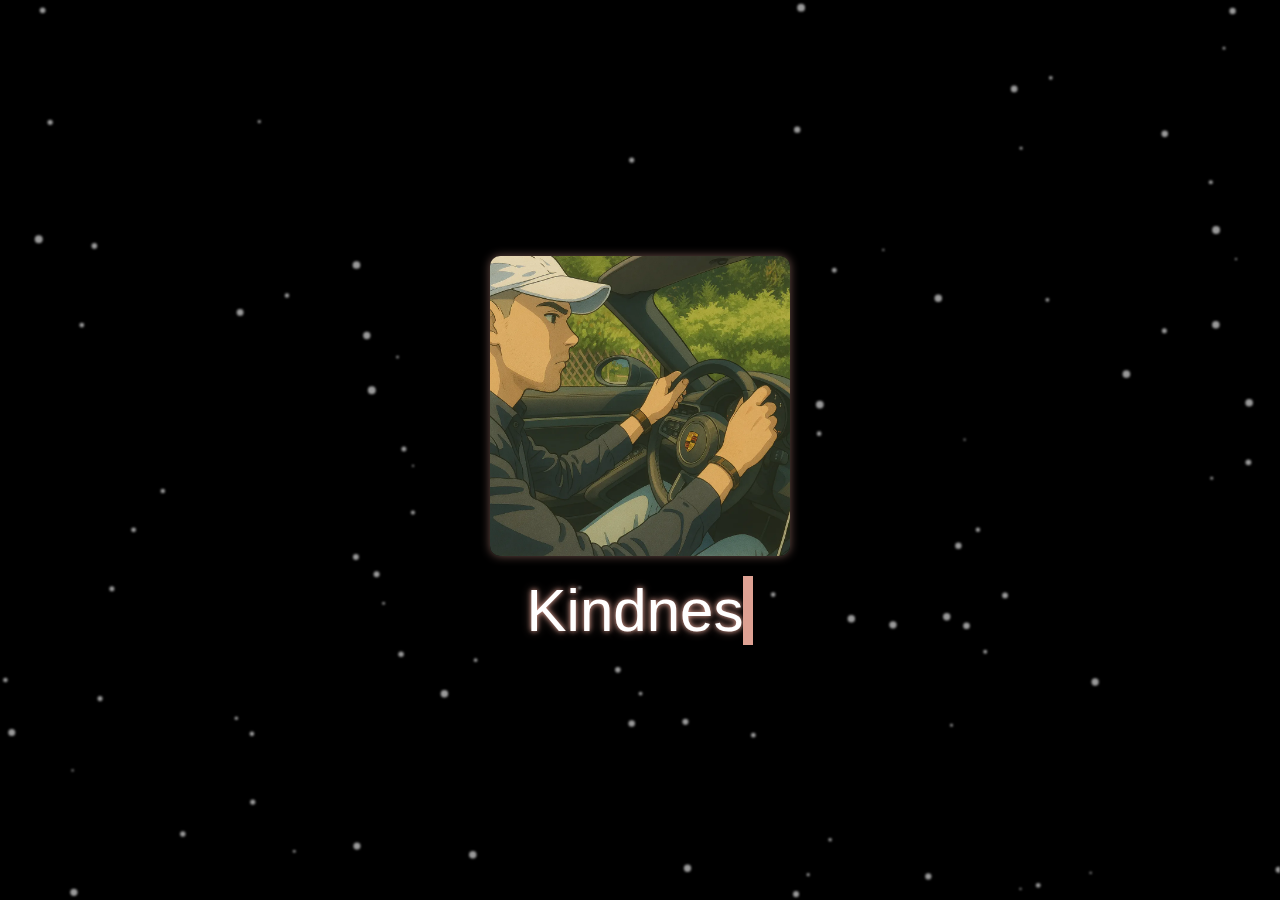
<file: index.html>
<!DOCTYPE html>
<html lang="en">
<head>
    <meta charset="UTF-8">
    <meta name="viewport" content="width=device-width, initial-scale=1.0">
    <title>Kumoguard</title>
    <link rel="stylesheet" href="assets/css/main.css">
</head>
<body style="background-color: black;">
    <canvas id="particles"></canvas>
    <div class="container">
        <img id="message-image" src="assets/images/jvd.webp" alt="Message image" />
        <span class="typewriter-text" id="typewriter"></span>
    </div>

    <script src="assets/js/main.js"></script>
</body>
</html>
</file>
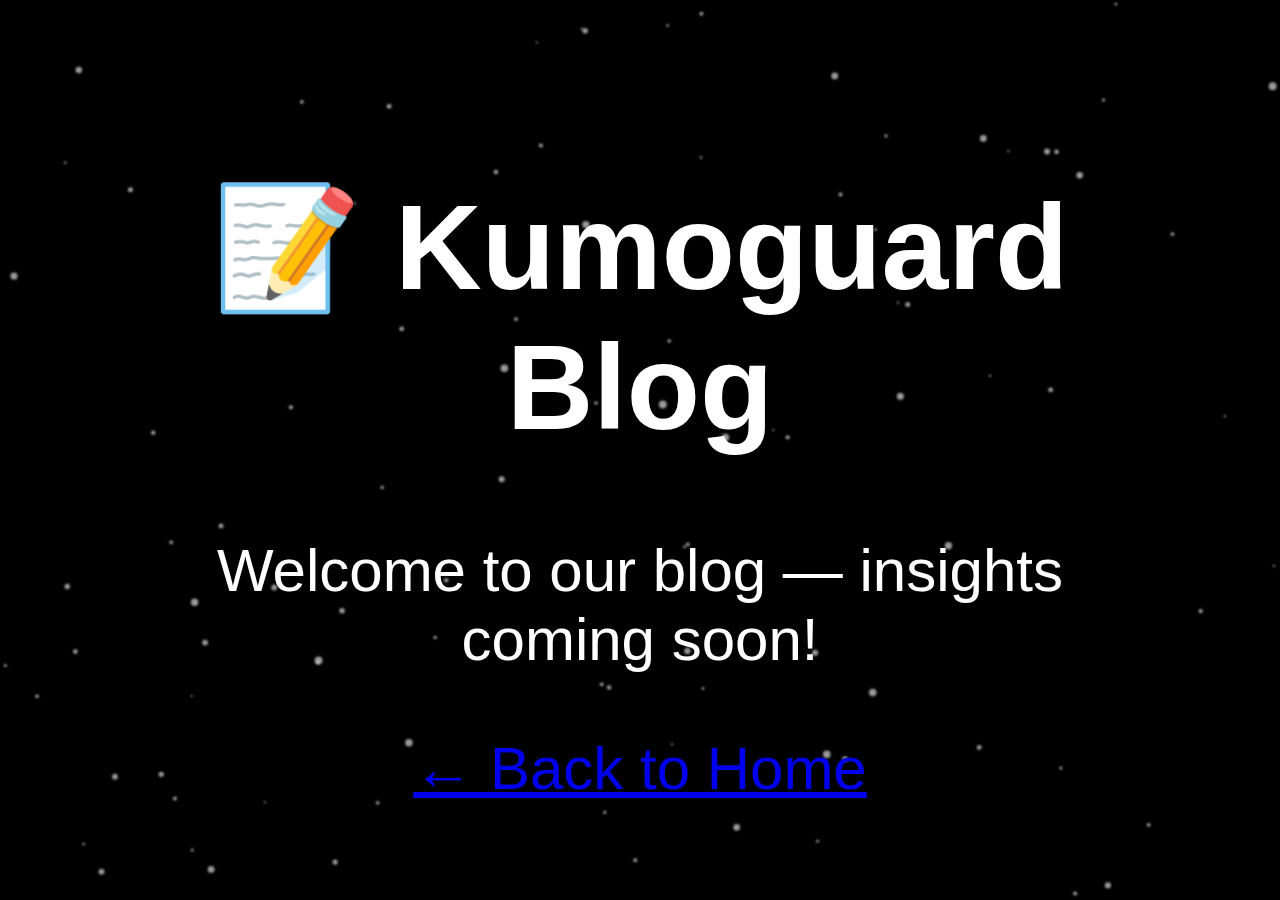
<file: blogs/index.html>
<!DOCTYPE html>
<html lang="en">
<head>
  <meta charset="UTF-8" />
  <meta name="viewport" content="width=device-width, initial-scale=1.0" />
  <title>Kumoguard Blog</title>
  <link rel="stylesheet" href="../assets/css/main.css" />
</head>
<body style="background-color: black;">
  <canvas id="particles"></canvas>
  <div class="container">
    <h1>📝 Kumoguard Blog</h1>
    <p>Welcome to our blog — insights coming soon!</p>
    <a href="/" class="nav-link">← Back to Home</a>
  </div>
  <script src="../assets/js/main.js"></script>
</body>
</html>
</file>
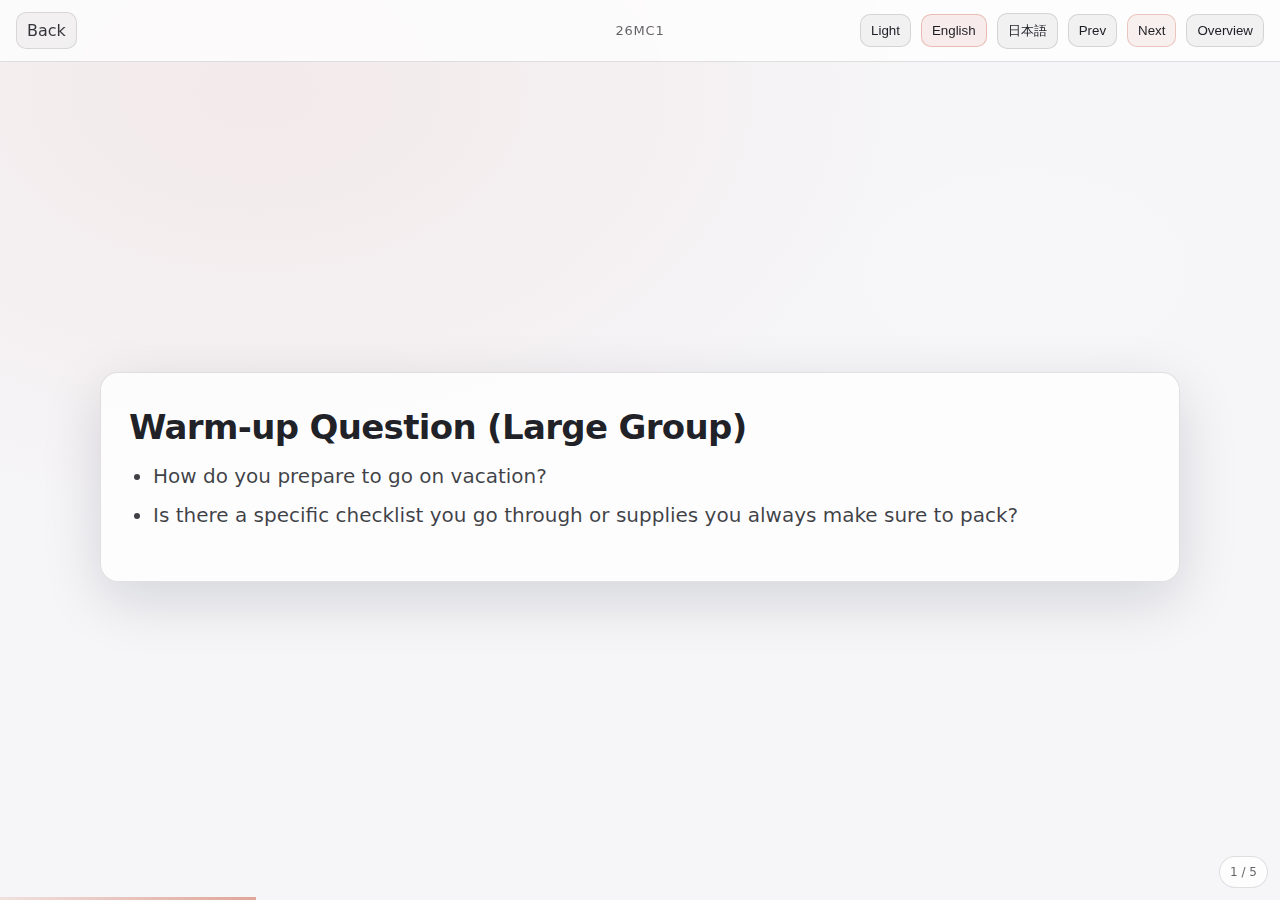
<file: blogs/26MC1/index.html>
<!DOCTYPE html>
<html lang="en">
<head>
  <meta charset="UTF-8" />
  <meta name="viewport" content="width=device-width, initial-scale=1.0" />
  <title>26MC1 | Kumoguard</title>
  <meta name="description" content="26MC1 presentation" />
  <link rel="stylesheet" href="./presentation.css" />
</head>
<body>
  <div id="app">
    <header class="topbar">
      <div class="left">
        <a class="btn" href="/blogs/">Back</a>
      </div>
      <div class="brand">26MC1</div>
      <div class="right">
        <button id="btn-theme" class="btn" type="button">Theme</button>
        <button id="btn-lang-en" class="btn" type="button" aria-pressed="true">English</button>
        <button id="btn-lang-ja" class="btn" type="button" aria-pressed="false">日本語</button>
        <button id="btn-prev" class="btn" type="button">Prev</button>
        <button id="btn-next" class="btn primary" type="button">Next</button>
        <button id="btn-overview" class="btn" type="button">Overview</button>
      </div>
    </header>

    <main class="stage">
      <article id="slide" class="slide" aria-live="polite"></article>

      <div id="slides-data" hidden>
        <section data-title="Warm-up Question (Large Group)">
          <h2>Warm-up Question (Large Group)</h2>
          <ul>
            <li>How do you prepare to go on vacation?</li>
            <li>Is there a specific checklist you go through or supplies you always make sure to pack?</li>
          </ul>
        </section>

        <section data-title="Scripture Reading">
          <h2>Scripture Reading</h2>

          <section data-lang="en">
            <h3>Scripture Reading — English (NKJV)</h3>
            <p><strong>Ephesians 6:10–24 (NKJV)</strong></p>
            <div class="reading">
              <p>
                10 Finally, my brethren, be strong in the Lord and in the power of His might.<br />
                11 Put on the whole armor of God, that you may be able to stand against the wiles of the devil.<br />
                12 For we do not wrestle against flesh and blood, but against principalities, against powers, against the rulers of the darkness of this age, against spiritual hosts of wickedness in the heavenly places.<br />
                13 Therefore take up the whole armor of God, that you may be able to withstand in the evil day, and having done all, to stand.<br />
                <br />
                14 Stand therefore, having girded your waist with truth, having put on the breastplate of righteousness,<br />
                15 and having shod your feet with the preparation of the gospel of peace;<br />
                16 above all, taking the shield of faith with which you will be able to quench all the fiery darts of the wicked one.<br />
                17 And take the helmet of salvation, and the sword of the Spirit, which is the word of God;<br />
                <br />
                18 praying always with all prayer and supplication in the Spirit, being watchful to this end with all perseverance and supplication for all the saints—<br />
                19 and for me, that utterance may be given to me, that I may open my mouth boldly to make known the mystery of the gospel,<br />
                20 for which I am an ambassador in chains; that in it I may speak boldly, as I ought to speak.<br />
                <br />
                21 But that you also may know my affairs and how I am doing, Tychicus, a beloved brother and faithful minister in the Lord, will make all things known to you;<br />
                22 whom I have sent to you for this very purpose, that you may know our affairs, and that he may comfort your hearts.<br />
                <br />
                23 Peace to the brethren, and love with faith, from God the Father and the Lord Jesus Christ.<br />
                24 Grace be with all those who love our Lord Jesus Christ in sincerity. Amen.
              </p>
            </div>
          </section>

          <section data-lang="ja">
            <h3>Scripture Reading — 日本語（新共同訳）</h3>
            <h3>日本語聖書（新共同訳）</h3>
            <p><strong>エフェソの信徒への手紙 6:10–24（新共同訳）</strong></p>
            <div class="reading">
              <p>
                10 最後に言う。主に依り頼み、その偉大な力によって強くなりなさい。<br />
                11 悪魔の策略に対抗して立つことができるように、神の武具をすべて身に着けなさい。<br />
                12 私たちの戦いは、血肉を相手にするものではなく、支配と権威、闇の世界の支配者、天にいる悪霊どもを相手にするものなのです。<br />
                13 だから、邪悪な日によく抵抗し、すべてを成し遂げて、堅く立つことができるように、神の武具をすべて身に着けなさい。<br />
                <br />
                14 立って、真理を帯として腰に締め、正義を胸当てとして着け、<br />
                15 平和の福音を伝える準備を履物とし、足にはいて、<br />
                16 その上に、信仰を盾として取りなさい。それをもって、悪い者の放つ火のような矢をすべて消すことができます。<br />
                17 救いの兜をかぶり、霊の剣、すなわち神の言葉を取りなさい。<br />
                <br />
                18 どのような時にも、霊に助けられて祈り、願い求め、すべての聖なる者たちのために、目を覚まして忍耐強く祈り続けなさい。<br />
                19 また、私のためにも祈ってください。語るべき時に語る力を与えられ、福音の秘義を大胆に知らせることができるように。<br />
                20 私は鎖につながれたまま、その福音のために大使の役を果たしています。大胆に語ることができるように祈ってください。<br />
                <br />
                21 あなたがたにも、私の事情や私のしていることが分かるように、主にある愛する兄弟であり、忠実に仕えている者テキコが、すべてを知らせるでしょう。<br />
                22 あなたがたを励ますため、また私たちの様子を知らせるために、私は彼をそちらへ遣わしました。<br />
                <br />
                23 父なる神と主イエス・キリストから、兄弟たちに平和と、信仰に伴う愛とがあるように。<br />
                24 私たちの主イエス・キリストを変わらぬ愛をもって愛するすべての人々に、恵みがあるように。
              </p>
            </div>
          </section>
        </section>

        <section data-title="Core Question (Large Group)">
          <h2>Core Question (Large Group)</h2>
          <p>
            The word <strong>“stand”</strong> appears four times in verses 11–14.<br />
            If our primary command is to <em>“stand our ground,”</em> what does that tell us about whether this battle is offensive or defensive?
          </p>
        </section>

        <section data-title="Part I: The Protective Armor (Small Group)">
          <h2>Part I: The Protective Armor (Small Group)</h2>
          <details class="verse-toggle">
            <summary>Reread: Ephesians 6:14–16</summary>
            <div class="reading">
              <section data-lang="en">
                <p>
                  14 Stand therefore, having girded your waist with truth, having put on the breastplate of righteousness,<br />
                  15 and having shod your feet with the preparation of the gospel of peace;<br />
                  16 above all, taking the shield of faith with which you will be able to quench all the fiery darts of the wicked one.
                </p>
              </section>
              <section data-lang="ja">
                <p>
                  14 立って、真理を帯として腰に締め、正義を胸当てとして着け、<br />
                  15 平和の福音を伝える準備を履物とし、足にはいて、<br />
                  16 その上に、信仰を盾として取りなさい。それをもって、悪い者の放つ火のような矢をすべて消すことができます。
                </p>
              </section>
            </div>
          </details>
          <ol>
            <li>
              <strong>The Belt and Breastplate</strong>
              <ul>
                <li>Why do you think the Belt of Truth is the very first piece mentioned?</li>
                <li>How does the Breastplate of Righteousness protect a believer's “heart” from the enemy's accusations?</li>
              </ul>
            </li>
            <li>
              <strong>The Footwear</strong>
              <ul>
                <li>Verse 15 speaks of being ready with the Gospel of Peace.</li>
                <li>Why is a message of “peace” included in a description of battle gear?</li>
              </ul>
            </li>
            <li>
              <strong>The Shield</strong>
              <ul>
                <li>How does faith act as a shield that “extinguishes” flaming arrows?</li>
                <li>What kind of “arrows” (thoughts or doubts) do you find yourself needing to deflect most often?</li>
              </ul>
            </li>
          </ol>
        </section>

        <section data-title="Part II: The Helmet, the Sword, and the Power of Prayer (Small Group)">
          <h2>Part II: The Helmet, the Sword, and the Power of Prayer (Small Group)</h2>
          <details class="verse-toggle">
            <summary>Reread: Ephesians 6:17–20</summary>
            <div class="reading">
              <section data-lang="en">
                <p>
                  17 And take the helmet of salvation, and the sword of the Spirit, which is the word of God;<br />
                  18 praying always with all prayer and supplication in the Spirit, being watchful to this end with all perseverance and supplication for all the saints—<br />
                  19 and for me, that utterance may be given to me, that I may open my mouth boldly to make known the mystery of the gospel,<br />
                  20 for which I am an ambassador in chains; that in it I may speak boldly, as I ought to speak.
                </p>
              </section>
              <section data-lang="ja">
                <p>
                  17 救いの兜をかぶり、霊の剣、すなわち神の言葉を取りなさい。<br />
                  18 どのような時にも、霊に助けられて祈り、願い求め、すべての聖なる者たちのために、目を覚まして忍耐強く祈り続けなさい。<br />
                  19 また、私のためにも祈ってください。語るべき時に語る力を与えられ、福音の秘義を大胆に知らせることができるように。<br />
                  20 私は鎖につながれたまま、その福音のために大使の役を果たしています。大胆に語ることができるように祈ってください。
                </p>
              </section>
            </div>
          </details>
          <ol>
            <li>
              <strong>The Helmet</strong>
              <ul>
                <li>Why would our salvation be described as a helmet?</li>
                <li>How does knowing the ultimate victory is already won change how you “wear” your faith publicly?</li>
              </ul>
            </li>
            <li>
              <strong>The Sword</strong>
              <ul>
                <li>The Sword of the Spirit is the only offensive weapon listed, identified as the Word of God.</li>
                <li>How did Jesus use this specific weapon when He was tempted in the desert?</li>
              </ul>
            </li>
            <li>
              <strong>The Final Weapon: Prayer</strong>
              <ul>
                <li>Paul urges believers to “pray in the Spirit on all occasions.”</li>
                <li>Why is persistent prayer for “all the Lord’s people” essential for standing firm together?</li>
              </ul>
            </li>
          </ol>
        </section>
      </div>

      <section id="overview" class="overview" aria-label="Slide overview">
        <div id="overview-grid" class="overview-grid"></div>
      </section>
    </main>

    <div id="counter" class="counter"></div>
    <div class="progress"><div id="progress-bar"></div></div>
  </div>

  <script src="./presentation.js"></script>
</body>
</html>
</file>
<file: assets/css/main.css>
body {
    display: flex;
    justify-content: center;
    align-items: center;
    height: 100vh;
    margin: 0;
    background-color: #121212;
    color: #ffffff;
    font-family: "Inter", sans-serif;
    text-align: center;
    font-size: 60px;
}

.container {
    max-width: 80%;
}

.typewriter-text {
    display: inline-block;
    border-right: 10px solid #DEA193;
    white-space: normal;
    overflow-wrap: break-word;
    word-wrap: break-word;
    max-width: 90vw; /* Ensures text stays within the screen */
    text-align: center;
}

/* Glowing Effect for Each Letter */
.glow {
    color: #ffffff;
    text-shadow: 0 0 5px #DEA193, 0 0 10px rgba(222, 161, 147, 0.5);
    animation: glow-animation 2s ease-in-out infinite;
}

@keyframes glow-animation {
    0%, 100% {
        text-shadow: 0 0 5px #DEA193, 0 0 10px rgba(222, 161, 147, 0.5);
    }
    50% {
        text-shadow: 0 0 8px #DEA193, 0 0 15px rgba(222, 161, 147, 0.3);
    }
}

#particles {
    position: fixed;
    top: 0;
    left: 0;
    width: 100%;
    height: 100%;
    z-index: -1;
    pointer-events: none;
    filter: blur(1px);
    mix-blend-mode: screen;
}

#message-image {
    display: block;
    margin-left: auto;
    margin-right: auto;
    max-width: 300px;
    border-radius: 10px;
    margin-bottom: 20px;
    box-shadow: 0 4px 12px rgba(0, 0, 0, 0.4);
    animation: pulseGlow 3s ease-in-out infinite;
    box-shadow: 0 0 10px rgba(222, 161, 147, 0.5);
}

@keyframes pulseGlow {
    0%, 100% {
        box-shadow: 0 0 10px rgba(222, 161, 147, 0.5);
    }
    50% {
        box-shadow: 0 0 20px rgba(222, 161, 147, 0.8);
    }
}
</file>
<file: blogs/26MC1/presentation.css>
:root {
  --bg: #060608;
  --panel: rgba(255, 255, 255, 0.06);
  --text: rgba(255, 255, 255, 0.92);
  --muted: rgba(255, 255, 255, 0.7);
  --accent: #dea193;
  --shadow: 0 18px 60px rgba(0, 0, 0, 0.55);
  --topbar: rgba(0, 0, 0, 0.55);
  --border: rgba(255, 255, 255, 0.10);
  --btn-bg: rgba(255, 255, 255, 0.06);
  --btn-bg-hover: rgba(255, 255, 255, 0.09);
  --reading-bg: rgba(0, 0, 0, 0.25);
}

[data-theme="light"] {
  --bg: #f6f6f9;
  --panel: rgba(255, 255, 255, 0.78);
  --text: rgba(10, 12, 18, 0.92);
  --muted: rgba(10, 12, 18, 0.65);
  --shadow: 0 18px 60px rgba(10, 12, 18, 0.14);
  --topbar: rgba(255, 255, 255, 0.75);
  --border: rgba(10, 12, 18, 0.12);
  --btn-bg: rgba(10, 12, 18, 0.05);
  --btn-bg-hover: rgba(10, 12, 18, 0.08);
  --reading-bg: rgba(10, 12, 18, 0.04);
}

* { box-sizing: border-box; }

html, body {
  height: 100%;
}

body {
  margin: 0;
  background: radial-gradient(1200px 800px at 20% 10%, rgba(222, 161, 147, 0.15), transparent 60%),
              radial-gradient(1000px 600px at 80% 30%, rgba(255, 255, 255, 0.08), transparent 55%),
              var(--bg);
  color: var(--text);
  font-family: ui-sans-serif, system-ui, -apple-system, Segoe UI, Roboto, Helvetica, Arial, "Apple Color Emoji", "Segoe UI Emoji";
}

a {
  color: var(--text);
  text-decoration: none;
  opacity: 0.9;
}
a:hover { opacity: 1; }

#app {
  min-height: 100vh;
  display: flex;
  flex-direction: column;
}

.topbar {
  position: sticky;
  top: 0;
  z-index: 10;
  display: grid;
  grid-template-columns: 1fr auto 1fr;
  align-items: center;
  gap: 12px;
  padding: 12px 16px;
  background: var(--topbar);
  backdrop-filter: blur(10px);
  border-bottom: 1px solid var(--border);
}

.topbar .left, .topbar .right {
  display: flex;
  align-items: center;
  gap: 10px;
}
.topbar .right { justify-content: flex-end; }

.pill {
  display: inline-flex;
  align-items: center;
  gap: 8px;
  padding: 8px 10px;
  border-radius: 999px;
  border: 1px solid var(--border);
  background: rgba(255, 255, 255, 0.05);
}

.brand {
  font-size: 13px;
  letter-spacing: 0.06em;
  text-transform: uppercase;
  color: var(--muted);
  user-select: none;
}

.btn {
  appearance: none;
  border: 1px solid var(--border);
  background: var(--btn-bg);
  color: var(--text);
  padding: 8px 10px;
  border-radius: 10px;
  cursor: pointer;
  transition: transform 120ms ease, background 120ms ease, border-color 120ms ease;
}
.btn:hover { background: var(--btn-bg-hover); }
.btn:active { transform: translateY(1px); }
.btn.primary {
  border-color: rgba(222, 161, 147, 0.55);
  background: rgba(222, 161, 147, 0.14);
}
.btn[aria-pressed="true"] {
  border-color: rgba(222, 161, 147, 0.65);
  background: rgba(222, 161, 147, 0.18);
}

.stage {
  flex: 1;
  display: grid;
  place-items: center;
  padding: 22px 16px 30px;
}

.slide {
  width: min(1080px, 100%);
  max-height: calc(100vh - 130px);
  overflow: auto;
  padding: 34px 28px;
  background: var(--panel);
  border: 1px solid var(--border);
  border-radius: 18px;
  box-shadow: var(--shadow);
  transform: translateY(0);
  opacity: 1;
  transition: opacity 160ms ease, transform 160ms ease;
}
.slide.is-transitioning {
  opacity: 0;
  transform: translateY(10px);
}

h1, h2, h3 {
  margin: 0 0 14px;
  letter-spacing: -0.02em;
}
h1 { font-size: clamp(28px, 4vw, 44px); }
h2 { font-size: clamp(22px, 3vw, 34px); color: rgba(255, 255, 255, 0.92); }
h3 { font-size: clamp(18px, 2.2vw, 22px); color: rgba(255, 255, 255, 0.85); margin-top: 20px; }

[data-theme="light"] h2 { color: rgba(10, 12, 18, 0.92); }
[data-theme="light"] h3 { color: rgba(10, 12, 18, 0.78); }

p {
  margin: 0 0 14px;
  font-size: clamp(16px, 2vw, 20px);
  line-height: 1.55;
  color: rgba(255, 255, 255, 0.86);
}

[data-theme="light"] p { color: rgba(10, 12, 18, 0.78); }

ul, ol {
  margin: 10px 0 16px 24px;
  padding: 0;
  font-size: clamp(16px, 2vw, 20px);
  line-height: 1.55;
  color: rgba(255, 255, 255, 0.86);
}
li { margin: 8px 0; }

strong { color: rgba(255, 255, 255, 0.95); }
em { color: rgba(255, 255, 255, 0.9); }

[data-theme="light"] strong { color: rgba(10, 12, 18, 0.92); }
[data-theme="light"] em { color: rgba(10, 12, 18, 0.86); }
[data-theme="light"] ul, [data-theme="light"] ol { color: rgba(10, 12, 18, 0.78); }

.lang-hint {
  font-size: 12px;
  color: var(--muted);
  user-select: none;
}

.reading {
  padding: 14px 14px;
  border-radius: 14px;
  border: 1px solid var(--border);
  background: var(--reading-bg);
}
.reading p {
  font-size: clamp(14px, 1.8vw, 18px);
  color: rgba(255, 255, 255, 0.84);
}

[data-theme="light"] .reading p { color: rgba(10, 12, 18, 0.76); }

.verse-toggle {
  margin: 14px 0 18px;
  border-radius: 14px;
  border: 1px solid var(--border);
  background: rgba(255, 255, 255, 0.02);
  overflow: hidden;
}

[data-theme="light"] .verse-toggle {
  background: rgba(255, 255, 255, 0.55);
}

.verse-toggle > summary {
  list-style: none;
  cursor: pointer;
  padding: 12px 14px;
  background: rgba(255, 255, 255, 0.03);
  color: var(--text);
  user-select: none;
}

.verse-toggle > summary::-webkit-details-marker { display: none; }

.verse-toggle > summary::after {
  content: "＋";
  float: right;
  color: var(--muted);
}

.verse-toggle[open] > summary::after {
  content: "−";
}

.verse-toggle > .reading {
  border: none;
  border-top: 1px solid var(--border);
  border-radius: 0;
  background: transparent;
  padding: 12px 14px 14px;
}

.counter {
  position: fixed;
  bottom: 12px;
  right: 12px;
  padding: 8px 10px;
  border-radius: 999px;
  background: var(--topbar);
  border: 1px solid var(--border);
  color: var(--muted);
  font-size: 12px;
  user-select: none;
  backdrop-filter: blur(10px);
}

.progress {
  position: fixed;
  left: 0;
  bottom: 0;
  height: 3px;
  width: 100%;
  background: rgba(255, 255, 255, 0.07);
}
.progress > div {
  height: 100%;
  width: 0%;
  background: linear-gradient(90deg, rgba(222, 161, 147, 0.25), rgba(222, 161, 147, 0.95));
}

.overview {
  display: none;
  width: min(1200px, 100%);
  max-height: calc(100vh - 130px);
  overflow: auto;
  padding: 16px;
  border-radius: 18px;
  background: var(--panel);
  border: 1px solid var(--border);
  box-shadow: var(--shadow);
}
.overview.is-open { display: block; }
.overview-grid {
  display: grid;
  grid-template-columns: repeat(auto-fit, minmax(240px, 1fr));
  gap: 12px;
}
.thumb {
  padding: 14px 14px;
  border-radius: 14px;
  border: 1px solid var(--border);
  background: var(--reading-bg);
  cursor: pointer;
  transition: transform 120ms ease, border-color 120ms ease;
}
.thumb:hover {
  transform: translateY(-1px);
  border-color: rgba(222, 161, 147, 0.35);
}
.thumb .n {
  font-size: 12px;
  color: var(--muted);
  margin-bottom: 8px;
}
.thumb .t {
  font-size: 16px;
  color: rgba(255, 255, 255, 0.88);
  line-height: 1.35;
}

@media (prefers-reduced-motion: reduce) {
  .btn, .slide, .thumb { transition: none; }
}
</file>
